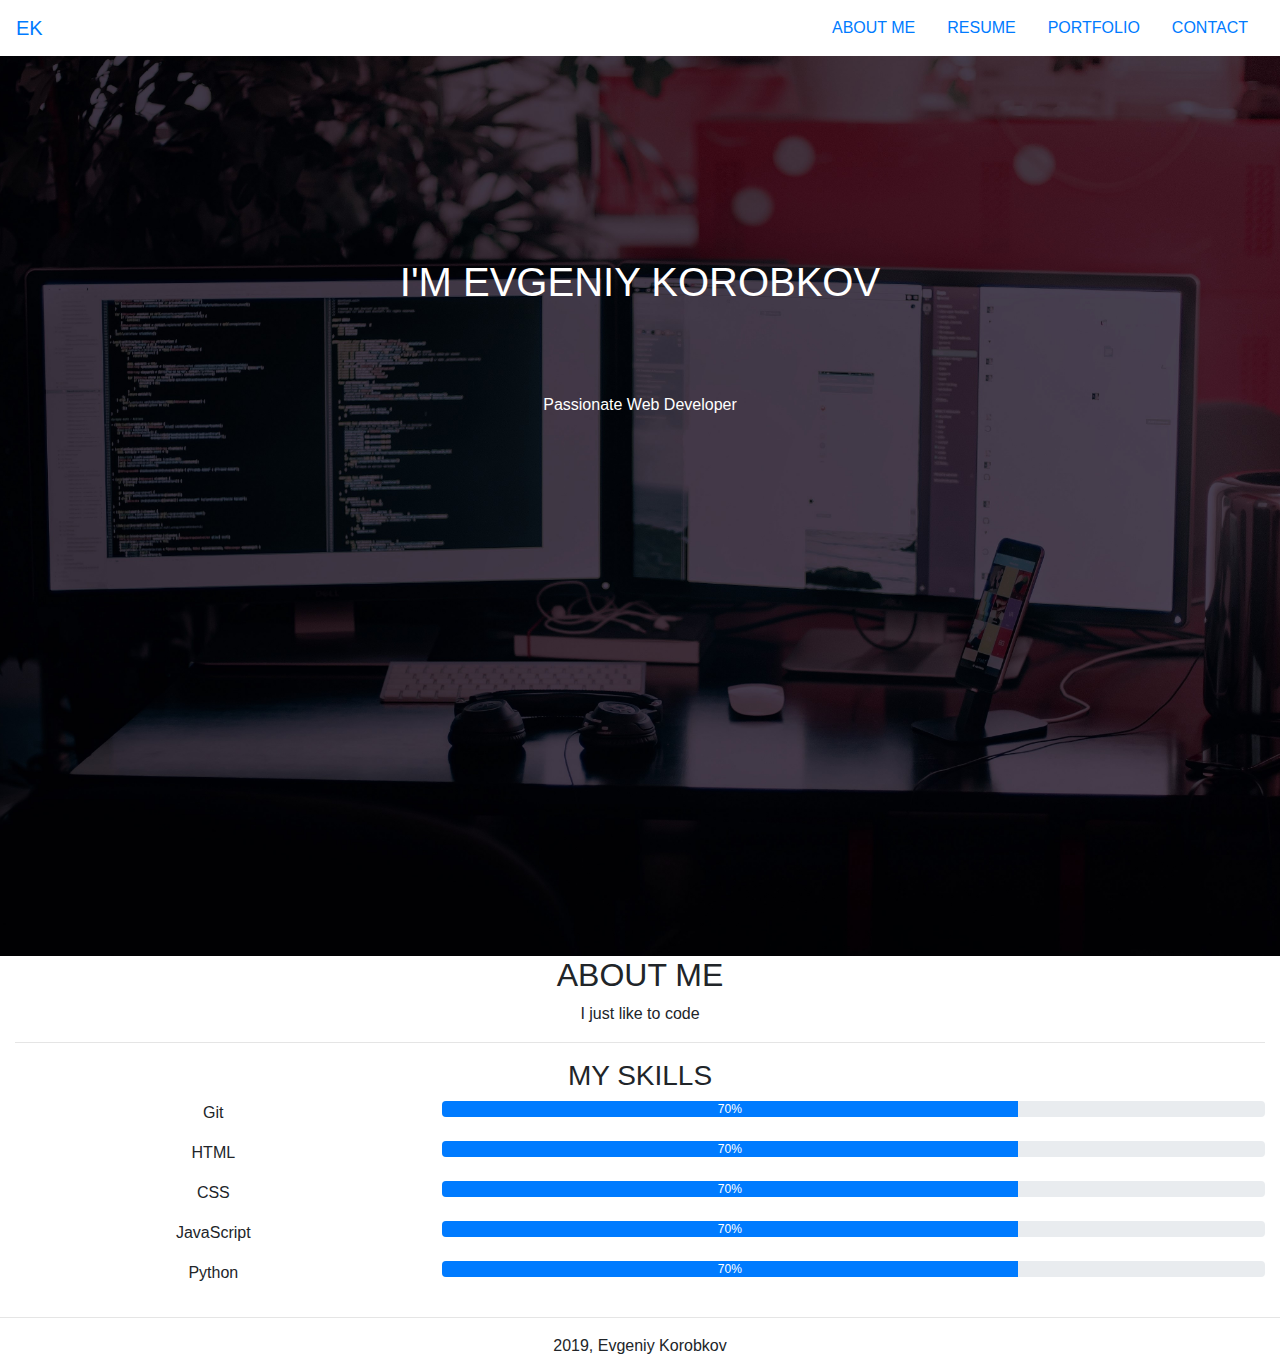
<file: index.html>
<!DOCTYPE html>
<html lang="en">
    <head>
        <meta charset="utf-8">
        <meta name="viewport" content="width=device-width, initial-scale=1">
        <title>Evgeniy Korobkov</title>
        <link rel="stylesheet" href="https://maxcdn.bootstrapcdn.com/bootstrap/4.3.1/css/bootstrap.min.css">
        <link rel="stylesheet" href="style.css">
    </head>
    <body>  
        <header>
            <nav class="navbar">
                <a class="navbar-brand" href="#">
                    <span>EK</span>
                </a>
                <ul class="nav">
                    <li class="nav-item">
                        <a class="nav-link active" href="index.html">ABOUT ME</a>
                    </li>
                    <li class="nav-item">
                        <a class="nav-link active" href="resume.html">RESUME</a>
                    </li>
                    <li class="nav-item">
                        <a class="nav-link active" href="portfolio.html">PORTFOLIO</a>
                    </li>
                    <li class="nav-item">
                        <a class="nav-link active" href="contact.html">CONTACT</a>
                    </li>
                </ul>
            </nav>
        </header>      
         
        <div class="bg">
            <h1 id="my-name">
                    I'M EVGENIY KOROBKOV
            </h1>
            <p id="my-look" style="top: 65%;">Passionate Web Developer</p>
        </div>
        
        <div class="container-fluid text-center">
            <h2>ABOUT ME</h2>
            <p>I just like to code</p>     
            <hr>
            <h3>MY SKILLS</h3>
            <div class="row">
                <div class="col-sm-4">
                    <p>Git</p>
                </div>
                <div class="col-sm-8">
                    <div class="progress">
                        <div class="progress-bar" style="width:70%">70%</div>
                    </div>
                </div>
            </div>
            <div class="row">
                <div class="col-sm-4">
                    <p>HTML</p>
                </div>
                <div class="col-sm-8">
                    <div class="progress">
                        <div class="progress-bar" style="width:70%">70%</div>
                    </div>
                </div>
            </div>
            <div class="row">
                <div class="col-sm-4">
                    <p>CSS</p>
                </div>
                <div class="col-sm-8">
                    <div class="progress">
                        <div class="progress-bar" style="width:70%">70%</div>
                    </div>
                </div>
            </div>
            <div class="row">
                <div class="col-sm-4">
                    <p>JavaScript</p>
                </div>
                <div class="col-sm-8">
                    <div class="progress">
                        <div class="progress-bar" style="width:70%">70%</div>
                    </div>
                </div>
            </div>
            <div class="row">
                <div class="col-sm-4">
                    <p>Python</p>
                </div>
                <div class="col-sm-8">
                    <div class="progress">
                        <div class="progress-bar" style="width:70%">70%</div>
                    </div>
                </div>
            </div>
        </div>
        <hr>
        <footer class="footer">
            <div class="container-fluid text-center">
                <p>2019, Evgeniy Korobkov</p>
            </div>
        </footer>
    </body>
</html>
</file>
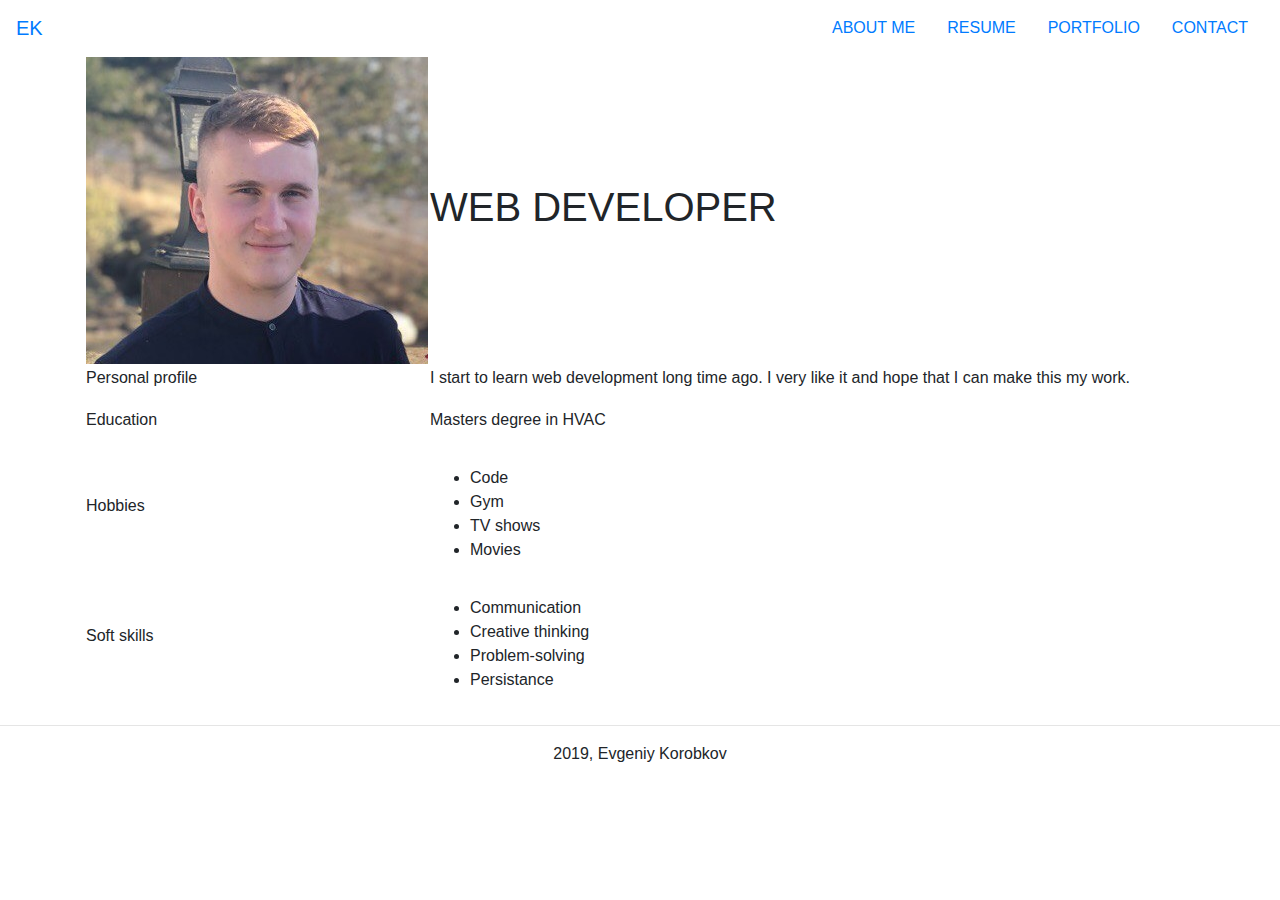
<file: resume.html>
<!DOCTYPE html>
<html lang="en">
    <head>
        <meta charset="utf-8">
        <meta name="viewport" content="width=device-width, initial-scale=1">
        <title>Evgeniy Korobkov</title>
        <link rel="stylesheet" href="https://maxcdn.bootstrapcdn.com/bootstrap/4.3.1/css/bootstrap.min.css">
        <link rel="stylesheet" href="style.css">
    </head>
    <body>  
        <header>
            <nav class="navbar">
                <a class="navbar-brand" href="#">
                    <span>EK</span>
                </a>
                <ul class="nav">
                    <li class="nav-item">
                        <a class="nav-link active" href="index.html">ABOUT ME</a>
                    </li>
                    <li class="nav-item">
                        <a class="nav-link active" href="resume.html">RESUME</a>
                    </li>
                    <li class="nav-item">
                        <a class="nav-link active" href="portfolio.html">PORTFOLIO</a>
                    </li>
                    <li class="nav-item">
                        <a class="nav-link active" href="contact.html">CONTACT</a>
                    </li>
                </ul>
            </nav>
        </header>      
         
        <div class="container">
            <table>
                <tr>
                    <th>
                        <img src="img/myPhoto.jpg" alt="My Photo">
                    </th>
                    <th>
                        <h1>WEB DEVELOPER</h1>
                    </th>
                </tr>
                <tr>
                    <td>
                        <p class="table-name">Personal profile</p>
                    </td>
                    <td>
                        <p class="table-content">
                            I start to learn web development long time ago.
                            I very like it and hope that I can make this my work.
                        </p>
                    </td>
                </tr>
                <tr>
                    <td>
                        <p class="table-name">Education</p>
                    </td>
                    <td>
                        <p class="table-content">Masters degree in HVAC</p>
                    </td>
                </tr>
                <tr>
                    <td>
                        <p class="table-name">Hobbies</p>
                    </td>
                    <td>
                        <p class="table-content">
                            <ul>
                                <li>Code</li>
                                <li>Gym</li>
                                <li>TV shows</li>
                                <li>Movies</li>
                            </ul>
                        </p>
                    </td>
                </tr>
                <tr>
                    <td>
                        <p class="table-name">Soft skills</p>
                    </td>
                    <td>
                        <p class="table-content">
                            <ul>
                                <li>Communication</li>
                                <li>Creative thinking</li>
                                <li>Problem-solving</li>
                                <li>Persistance</li>
                            </ul>
                        </p>
                    </td>
                </tr>
            </table>
        </div>
        <hr>
        <footer class="footer">
            <div class="container-fluid text-center">
                <p>2019, Evgeniy Korobkov</p>
            </div>
        </footer>
    </body>
</html>
</file>
<file: style.css>
body, html {
  height: 100%;
  margin: 0;
}

.bg {
  /* The image used */
  background-image: url("img/back_index.jpg");

  /* Full height */
  height: 100%; 

  /* Center and scale the image nicely */
  background-position: center;
  background-repeat: no-repeat;
  background-size: cover;
}

#my-name, #my-look {    
  color: white; 
  text-align: center;
  position: absolute;
  top: 50%;
	left: 50%;
	height: 30%;
	width: 50%;
	margin: -15% 0 0 -25%;
  }
</file>
